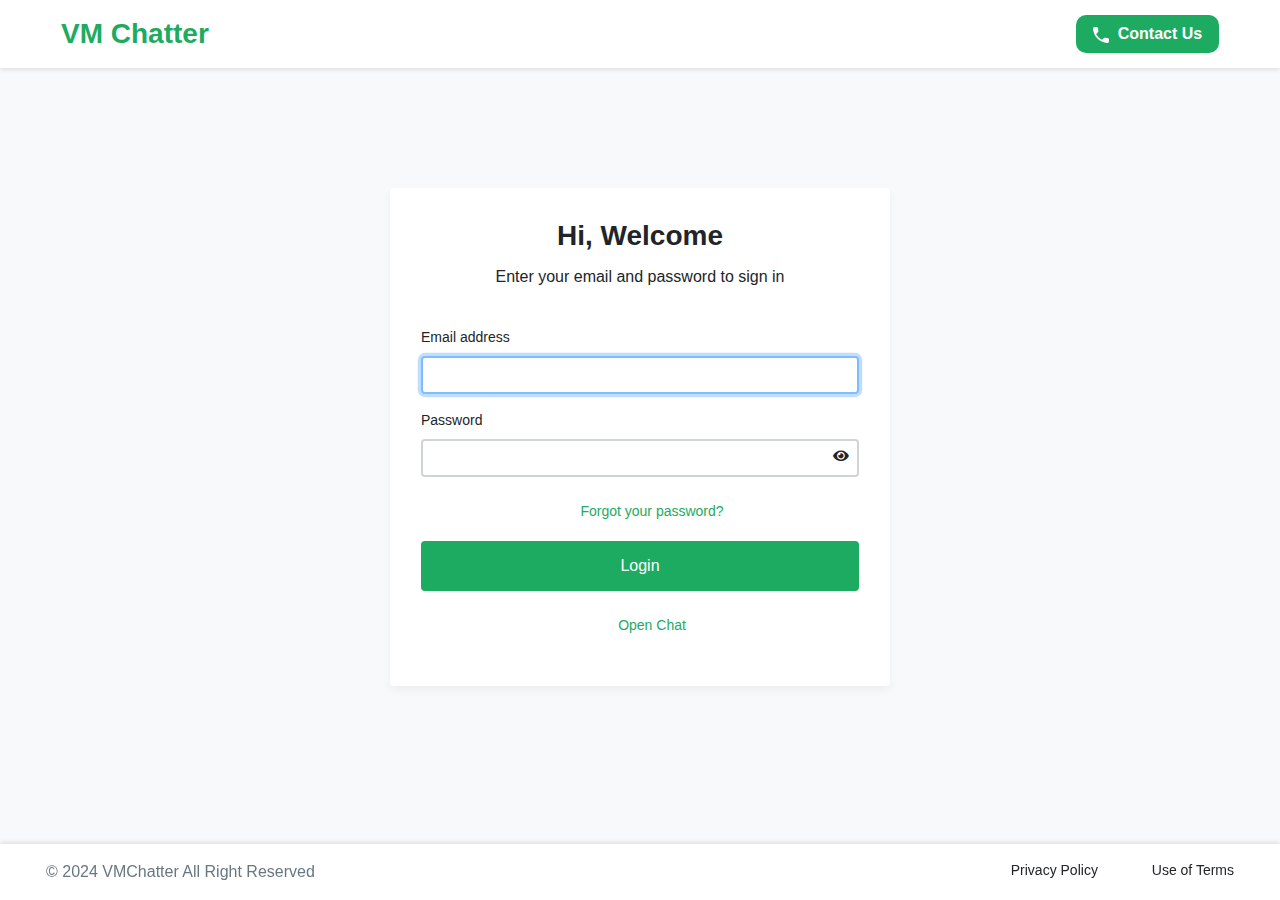
<file: index.html>
<!DOCTYPE html>
<html lang="en">
<head>
	<meta charset="utf-8">
	<meta name="author" content="Kodinger">
	<meta name="viewport" content="width=device-width,initial-scale=1">
	<title>VMChatter-Login</title>
	<link rel="stylesheet" href="https://stackpath.bootstrapcdn.com/bootstrap/4.3.1/css/bootstrap.min.css" integrity="sha384-ggOyR0iXCbMQv3Xipma34MD+dH/1fQ784/j6cY/iJTQUOhcWr7x9JvoRxT2MZw1T" crossorigin="anonymous">
	<link rel="stylesheet" type="text/css" href="css/my-login.css">
	<link rel="stylesheet" href="https://cdnjs.cloudflare.com/ajax/libs/font-awesome/5.15.3/css/all.min.css" />
</head>

<body class="my-login-page">


	<div class="">
		<nav class="navbar navbar-expand-lg navbar-light bg-white shadow-bottom justify-content-between">
		  <a class="navbar-brand logo_brand" href="#">VM Chatter</a>
		
	

    <button class="btn btn-contactus my-2 my-sm-0" type="submit"><svg width="16" height="16" viewBox="0 0 16 16" fill="none" xmlns="http://www.w3.org/2000/svg">
		<path d="M14.4323 10.9109L12.17 10.6526C11.904 10.6214 11.6343 10.6508 11.3813 10.7388C11.1283 10.8267 10.8986 10.9708 10.7093 11.1603L9.07041 12.7992C6.54212 11.513 4.48702 9.45785 3.20082 6.92954L4.84858 5.28177C5.23157 4.89878 5.41862 4.36437 5.35627 3.82105L5.09797 1.57652C5.04766 1.14194 4.8392 0.741074 4.51231 0.450327C4.18543 0.159581 3.76299 -0.000712612 3.32551 2.38166e-06H1.78464C0.778165 2.38166e-06 -0.0590758 0.837247 0.0032719 1.84372C0.475333 9.45018 6.55869 15.5247 14.1562 15.9967C15.1627 16.0591 15.9999 15.2218 15.9999 14.2154V12.6745C16.0088 11.7749 15.3319 11.0178 14.4323 10.9109Z" fill="white"/>
		</svg>&nbsp;&nbsp;Contact Us</button>

		</nav>
 </div>


	<section class="h-100">
	

		<div class="container h-100">
			<div class="row justify-content-md-center h-100">
				<div class="card-wrapper">
					<!-- <div class="brand">
						<img src="img/logo.jpg" alt="logo">
					</div> -->
					<div class="card fat">
						<div class="card-body">
							<h4 class="card-title text-center">Hi, Welcome </h4>
							<p class="text-center sub-title">Enter your email and password to sign in</p>
							<form action="chat.html" method="POST" class="my-login-validation" novalidate="">
								<div class="form-group">
									<label for="email">Email address</label>
									<input id="email" type="email" class="form-control" name="email" value="" required autofocus>
								
									<div class="invalid-feedback">
										Email is invalid
									</div>
								</div>

								<div class="form-group">
									<label for="password">Password
										
									</label>
									<input id="password" type="password" class="form-control" name="password" 
									required data-eye>
								    <div class="invalid-feedback">
								    	Password is required
							    	</div>
								</div>

								<div class="form-group ">
									<div class="custom-checkbox custom-control text-center mt-4">
										<a href="forgot.html" class="forgot-password ">Forgot your password?</a>
									</div>
								</div>

								<div class="form-group m-0">
									<button type="submit" class="btn loginbutton btn-block">
										Login
									</button>
								</div>
								<div class="form-group ">
									<div class="custom-checkbox custom-control text-center mt-4">
										<a href="chat.html" class="forgot-password ">Open Chat</a>
									</div>
								</div>
							</form>
						</div>
					</div>
					
				</div>
			</div>
		</div>
		<footer class="text-center  bg-white fixed-bottom" style="box-shadow: 0 -2px 4px rgba(0, 0, 0, 0.1);">
		
			<!-- Copyright -->
			<div class="text-center p-3 " >
			  <div class="d-flex justify-content-between">
			  	<div class="Copyright-claim" >
			  		© 2024 VMChatter All Right Reserved
			  	</div>
			  	<div class="Copyright-claim-right" >
			  		<a class="text-body" style="padding-right: 50px;" href="https://mdbootstrap.com/">Privacy Policy</a>
					
					  <a class="text-body" href="https://mdbootstrap.com/">Use of Terms</a>
					
					</div>
			  </div>
			  
		
		
	</div>
			<!-- Copyright -->
		  </footer>
	</section>
	
	<script src="https://code.jquery.com/jquery-3.3.1.slim.min.js" integrity="sha384-q8i/X+965DzO0rT7abK41JStQIAqVgRVzpbzo5smXKp4YfRvH+8abtTE1Pi6jizo" crossorigin="anonymous"></script>
	<script src="https://cdnjs.cloudflare.com/ajax/libs/popper.js/1.14.7/umd/popper.min.js" integrity="sha384-UO2eT0CpHqdSJQ6hJty5KVphtPhzWj9WO1clHTMGa3JDZwrnQq4sF86dIHNDz0W1" crossorigin="anonymous"></script>
	<script src="https://stackpath.bootstrapcdn.com/bootstrap/4.3.1/js/bootstrap.min.js" integrity="sha384-JjSmVgyd0p3pXB1rRibZUAYoIIy6OrQ6VrjIEaFf/nJGzIxFDsf4x0xIM+B07jRM" crossorigin="anonymous"></script>
	<script src="js/my-login.js"></script>
</body>
</html>
</file>
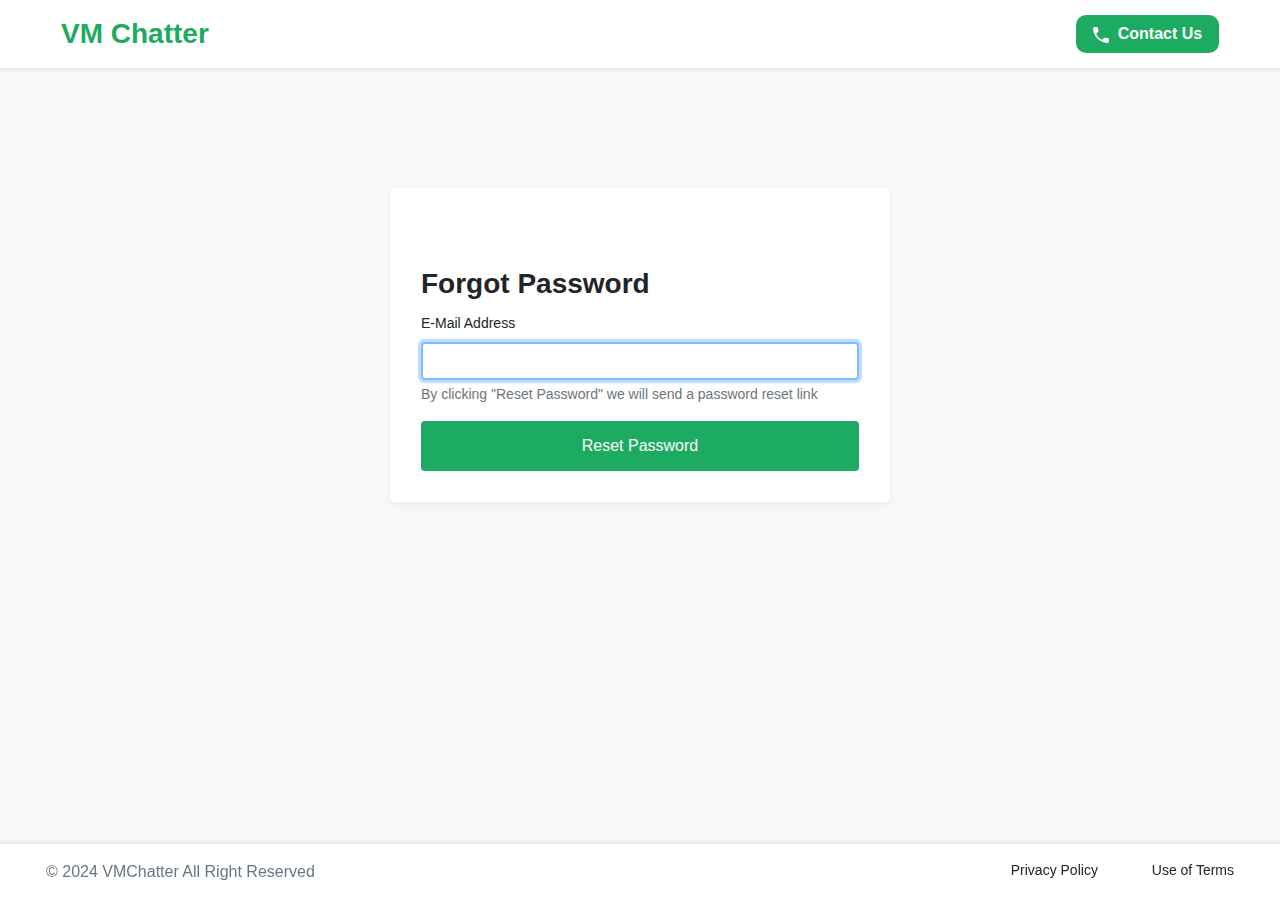
<file: forgot.html>
<!DOCTYPE html>
<html lang="en">
<head>
	<meta charset="utf-8">
	<meta name="author" content="Kodinger">
	<meta name="viewport" content="width=device-width,initial-scale=1">
	<title>VMChatter-ForgotPassword</title>
	<link rel="stylesheet" href="https://stackpath.bootstrapcdn.com/bootstrap/4.3.1/css/bootstrap.min.css" integrity="sha384-ggOyR0iXCbMQv3Xipma34MD+dH/1fQ784/j6cY/iJTQUOhcWr7x9JvoRxT2MZw1T" crossorigin="anonymous">
	<link rel="stylesheet" type="text/css" href="css/my-login.css">
</head>
<body class="my-login-page">
	<div class="">
		<nav class="navbar navbar-expand-lg navbar-light bg-white shadow-bottom justify-content-between">
		  <a class="navbar-brand logo_brand" href="#">VM Chatter</a>
		
	

    <button class="btn btn-contactus my-2 my-sm-0" type="submit"><svg width="16" height="16" viewBox="0 0 16 16" fill="none" xmlns="http://www.w3.org/2000/svg">
		<path d="M14.4323 10.9109L12.17 10.6526C11.904 10.6214 11.6343 10.6508 11.3813 10.7388C11.1283 10.8267 10.8986 10.9708 10.7093 11.1603L9.07041 12.7992C6.54212 11.513 4.48702 9.45785 3.20082 6.92954L4.84858 5.28177C5.23157 4.89878 5.41862 4.36437 5.35627 3.82105L5.09797 1.57652C5.04766 1.14194 4.8392 0.741074 4.51231 0.450327C4.18543 0.159581 3.76299 -0.000712612 3.32551 2.38166e-06H1.78464C0.778165 2.38166e-06 -0.0590758 0.837247 0.0032719 1.84372C0.475333 9.45018 6.55869 15.5247 14.1562 15.9967C15.1627 16.0591 15.9999 15.2218 15.9999 14.2154V12.6745C16.0088 11.7749 15.3319 11.0178 14.4323 10.9109Z" fill="white"/>
		</svg>&nbsp;&nbsp;Contact Us</button>

		</nav>
	<section class="h-100">
		<div class="container h-100">
			<div class="row justify-content-md-center align-items-center h-100">
				<div class="card-wrapper">
					<!-- <div class="brand">
						<img src="img/logo.jpg" alt="bootstrap 4 login page">
					</div> -->
					<div class="card fat ">
						<div class="card-body mt-5">
							<h4 class="card-title">Forgot Password</h4>
							<form method="POST" class="my-login-validation" novalidate="">
								<div class="form-group">
									<label for="email">E-Mail Address</label>
									<input id="email" type="email" class="form-control" name="email" value="" required autofocus>
									<div class="invalid-feedback">
										Email is invalid
									</div>
									<div class="form-text text-muted">
										By clicking "Reset Password" we will send a password reset link
									</div>
								</div>

								<div class="form-group m-0">
									<button type="submit" class="btn loginbutton btn-block">
										Reset Password
									</button>
								</div>
							</form>
						</div>
					</div>
				
				</div>
			</div>
		</div>
		<footer class="text-center  bg-white fixed-bottom" style="box-shadow: 0 -2px 4px rgba(0, 0, 0, 0.1);">
			<!-- Copyright -->
			<div class="text-center p-3 " >
			  <div class="d-flex justify-content-between">
			  	<div class="Copyright-claim" >
			  		© 2024 VMChatter All Right Reserved
			  	</div>
			  	<div class="Copyright-claim-right" >
			  		<a class="text-body" style="padding-right: 50px;" href="https://mdbootstrap.com/">Privacy Policy</a>
					  <a class="text-body" href="https://mdbootstrap.com/">Use of Terms</a>
					</div>
			  </div>
			</div>
		  </footer>
	</section>

	<script src="https://code.jquery.com/jquery-3.3.1.slim.min.js" integrity="sha384-q8i/X+965DzO0rT7abK41JStQIAqVgRVzpbzo5smXKp4YfRvH+8abtTE1Pi6jizo" crossorigin="anonymous"></script>
	<script src="js/my-login.js"></script>
</body>
</html>
</file>
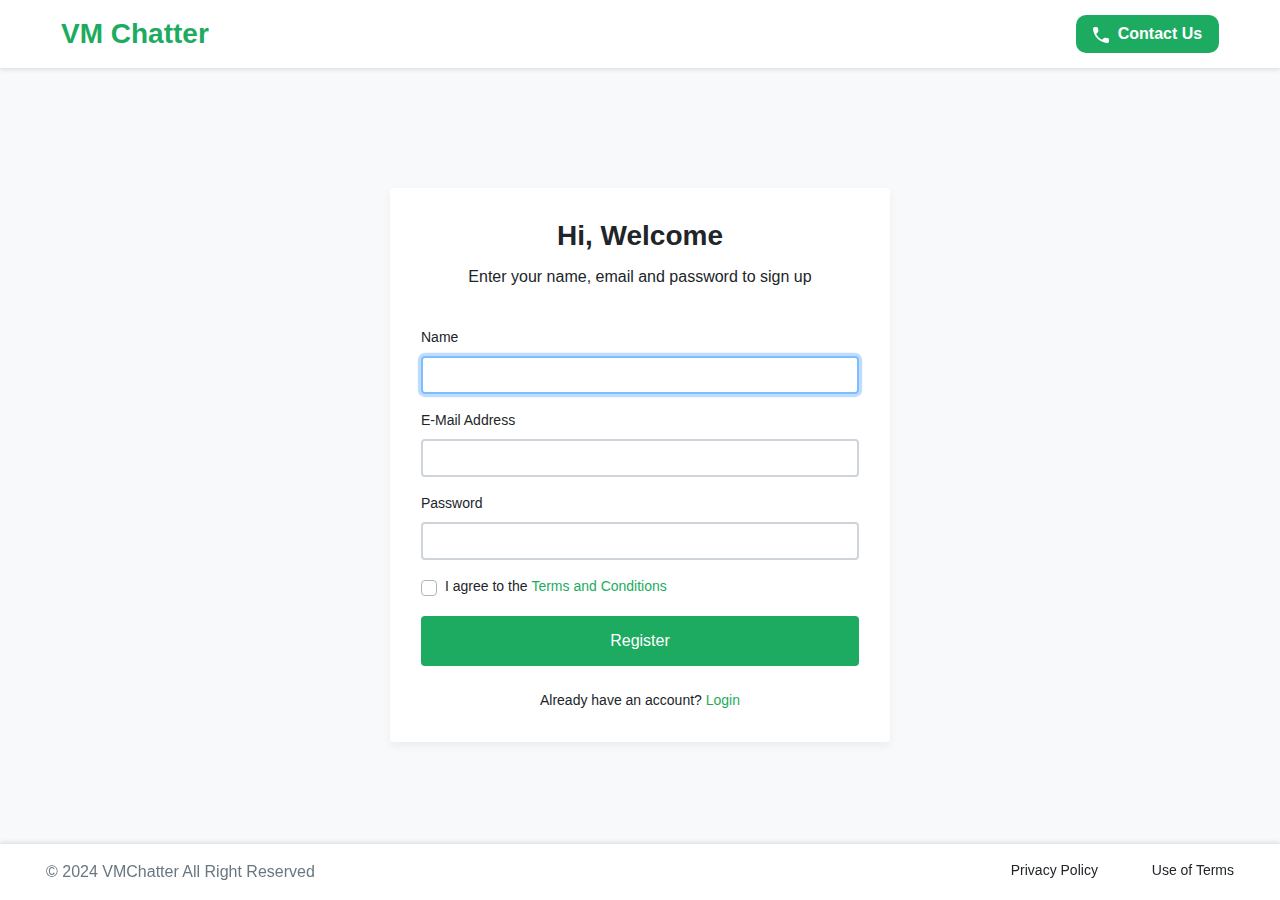
<file: register.html>
<!DOCTYPE html>
<html lang="en">
<head>
	<meta charset="utf-8">
	<meta name="author" content="Kodinger">
	<meta name="viewport" content="width=device-width,initial-scale=1">
	<title>VMChatter-CreateAccount</title>
	<link rel="stylesheet" href="https://stackpath.bootstrapcdn.com/bootstrap/4.3.1/css/bootstrap.min.css" integrity="sha384-ggOyR0iXCbMQv3Xipma34MD+dH/1fQ784/j6cY/iJTQUOhcWr7x9JvoRxT2MZw1T" crossorigin="anonymous">
	<link rel="stylesheet" type="text/css" href="css/my-login.css">
</head>
<body class="my-login-page">
		<div class="">
		<nav class="navbar navbar-expand-lg navbar-light bg-white shadow-bottom justify-content-between">
		  <a class="navbar-brand logo_brand" href="#">VM Chatter</a>
		
	

    <button class="btn btn-contactus my-2 my-sm-0" type="submit"><svg width="16" height="16" viewBox="0 0 16 16" fill="none" xmlns="http://www.w3.org/2000/svg">
		<path d="M14.4323 10.9109L12.17 10.6526C11.904 10.6214 11.6343 10.6508 11.3813 10.7388C11.1283 10.8267 10.8986 10.9708 10.7093 11.1603L9.07041 12.7992C6.54212 11.513 4.48702 9.45785 3.20082 6.92954L4.84858 5.28177C5.23157 4.89878 5.41862 4.36437 5.35627 3.82105L5.09797 1.57652C5.04766 1.14194 4.8392 0.741074 4.51231 0.450327C4.18543 0.159581 3.76299 -0.000712612 3.32551 2.38166e-06H1.78464C0.778165 2.38166e-06 -0.0590758 0.837247 0.0032719 1.84372C0.475333 9.45018 6.55869 15.5247 14.1562 15.9967C15.1627 16.0591 15.9999 15.2218 15.9999 14.2154V12.6745C16.0088 11.7749 15.3319 11.0178 14.4323 10.9109Z" fill="white"/>
		</svg>&nbsp;&nbsp;Contact Us</button>

		</nav>
 </div>

	<section class="h-100">
		<div class="container h-100">
			<div class="row justify-content-md-center h-100">
				<div class="card-wrapper">
					<!-- <div class="brand">
						<img src="img/logo.jpg" alt="bootstrap 4 login page">
					</div> -->
					<div class="card fat">
						<div class="card-body">
							<h4 class="card-title text-center">Hi, Welcome </h4>
							<p class="text-center sub-title">Enter your name, email and password to sign up</p>
							<form method="POST" class="my-login-validation" novalidate="">
								<div class="form-group">
									<label for="name">Name</label>
									<input id="name" type="text" class="form-control" name="name" required autofocus>
									<div class="invalid-feedback">
										What's your name?
									</div>
								</div>

								<div class="form-group">
									<label for="email">E-Mail Address</label>
									<input id="email" type="email" class="form-control" name="email" required>
									<div class="invalid-feedback">
										Your email is invalid
									</div>
								</div>

								<div class="form-group">
									<label for="password">Password</label>
									<input id="password" type="password" class="form-control" name="password" required data-eye>
									<div class="invalid-feedback">
										Password is required
									</div>
								</div>

								<div class="form-group">
									<div class="custom-checkbox custom-control">
										<input type="checkbox" name="agree" id="agree" class="custom-control-input" required="">
										<label for="agree" class="custom-control-label " >I agree to the <a href="#" class="forgot-password">Terms and Conditions</a></label>
										<div class="invalid-feedback">
											You must agree with our Terms and Conditions
										</div>
									</div>
								</div>

								<div class="form-group m-0">
									<button type="submit" class="btn loginbutton btn-block">
										Register
									</button>
								</div>
								<div class="mt-4 text-center">
									Already have an account? <a href="index.html" class="forgot-password">Login</a>
								</div>
							</form>
						</div>
					</div>
				
				</div>
			</div>
		</div>
		<footer class="text-center  bg-white fixed-bottom" style="box-shadow: 0 -2px 4px rgba(0, 0, 0, 0.1);">
			<!-- Copyright -->
			<div class="text-center p-3 " >
			  <div class="d-flex justify-content-between">
			  	<div class="Copyright-claim" >
			  		© 2024 VMChatter All Right Reserved
			  	</div>
			  	<div class="Copyright-claim-right" >
			  		<a class="text-body" style="padding-right: 50px;" href="https://mdbootstrap.com/">Privacy Policy</a>
					  <a class="text-body" href="https://mdbootstrap.com/">Use of Terms</a>
					</div>
			  </div>
			</div>
		  </footer>
	</section>

	<script src="https://code.jquery.com/jquery-3.3.1.slim.min.js" integrity="sha384-q8i/X+965DzO0rT7abK41JStQIAqVgRVzpbzo5smXKp4YfRvH+8abtTE1Pi6jizo" crossorigin="anonymous"></script>
	<script src="https://stackpath.bootstrapcdn.com/bootstrap/4.3.1/js/bootstrap.min.js" integrity="sha384-JjSmVgyd0p3pXB1rRibZUAYoIIy6OrQ6VrjIEaFf/nJGzIxFDsf4x0xIM+B07jRM" crossorigin="anonymous"></script>
	<script src="js/my-login.js"></script>
</body>
</html>
</file>
<file: css/my-login.css>
html,body {
	height: 93%;
}


.bg-white {
	background-color: #ffffff !important;
  }
  
  .shadow-bottom {
	box-shadow: 0 2px 4px rgba(0, 0, 0, 0.1);
  }
.navbar-brand{
	color:#1DAB61 !important;
	font-size: 28px;
	font-weight: bold;
	line-height: auto;
	

}
.btn-contactus{
	background-color:#1DAB61;
	color:#ffffff;
	font-size: 16px;
	font-weight: 600;
	line-height: auto;
	height: 38px;
	width: 143px;
	border-radius: 10px;
}

#name{
	color:#463C3C !important;
	font-size: 16px;
	font-weight: 400;
	line-height: auto;
}
#details{
	color:#687780 !important;
	font-size: 16px;
	font-weight: 400;
	line-height: auto;
}

/* Apply margin-right only for screens with a minimum width of 768px (typical desktop and laptop screen size) */
@media (min-width: 768px) {
	.navbar-brand{
			margin-left:45px;
		}
  .btn-contactus {
	
    margin-right: 45px;
  }
}


.Copyright-claim{
	padding-left:30px ;
	font-size: 16px;
	font-weight: 400;
	font-family: 'Open Sans', sans-serif;
	color: #687780;
}
.Copyright-claim-right{
	padding-right: 30px;
	font-size: 14px;
	font-weight: 400;
	font-family: 'Open Sans', sans-serif;
	color: #687780;
}



.forgot-password{
	color: #1DAB61;
	font-size: 14px;
	font-weight: 400;
	font-family: 'Open Sans', sans-serif;
	
}


.loginbutton {
	background-color: #1DAB61;
	color: #ffffff;
	font-size: 16px;
	font-weight: 400;
}






body.my-login-page {
	background-color: #f7f9fb;
	font-size: 14px;
}

.my-login-page .brand {
	width: 90px;
	height: 90px;
	overflow: hidden;
	border-radius: 50%;
	margin: 40px auto;
	box-shadow: 0 4px 8px rgba(0,0,0,.05);
	position: relative;
	z-index: 1;
}

.my-login-page .brand img {
	width: 100%;
	background-color:#f0f2f5 ;
}

.my-login-page .card-wrapper {
	width: 500px;
}

.my-login-page .card {
	border-color: transparent;
	box-shadow: 0 4px 8px rgba(0,0,0,.05);
	margin: 120px auto;
}

.my-login-page .card.fat {
	padding: 10px;
}

.my-login-page .card .card-title {
	
	font-size: 28px;
	font-weight: 600;
	font-family: 'Open Sans', sans-serif;
}
.sub-title{
	font-size: 16px;
	font-weight: 400;
	font-family: 'Open Sans', sans-serif;
	color:687780;
	margin-bottom: 38px;
}
.my-login-page .form-control {
	border-width: 2.3px;
}

.my-login-page .form-group label {
	width: 100%;
	font-size: 14px;
	font-weight: 500;
	font-family: 'Open Sans', sans-serif;
}

.my-login-page .btn.btn-block {
	padding: 12px 10px;
}

.my-login-page .footer {

	color: #888;
	text-align: center;
}

@media screen and (max-width: 425px) {
	.my-login-page .card-wrapper {
		width: 90%;
		margin: 0 auto;
	}
}

@media screen and (max-width: 320px) {
	.my-login-page .card.fat {
		padding: 0;
	}

	.my-login-page .card.fat .card-body {
		padding: 15px;
	}
}
</file>
